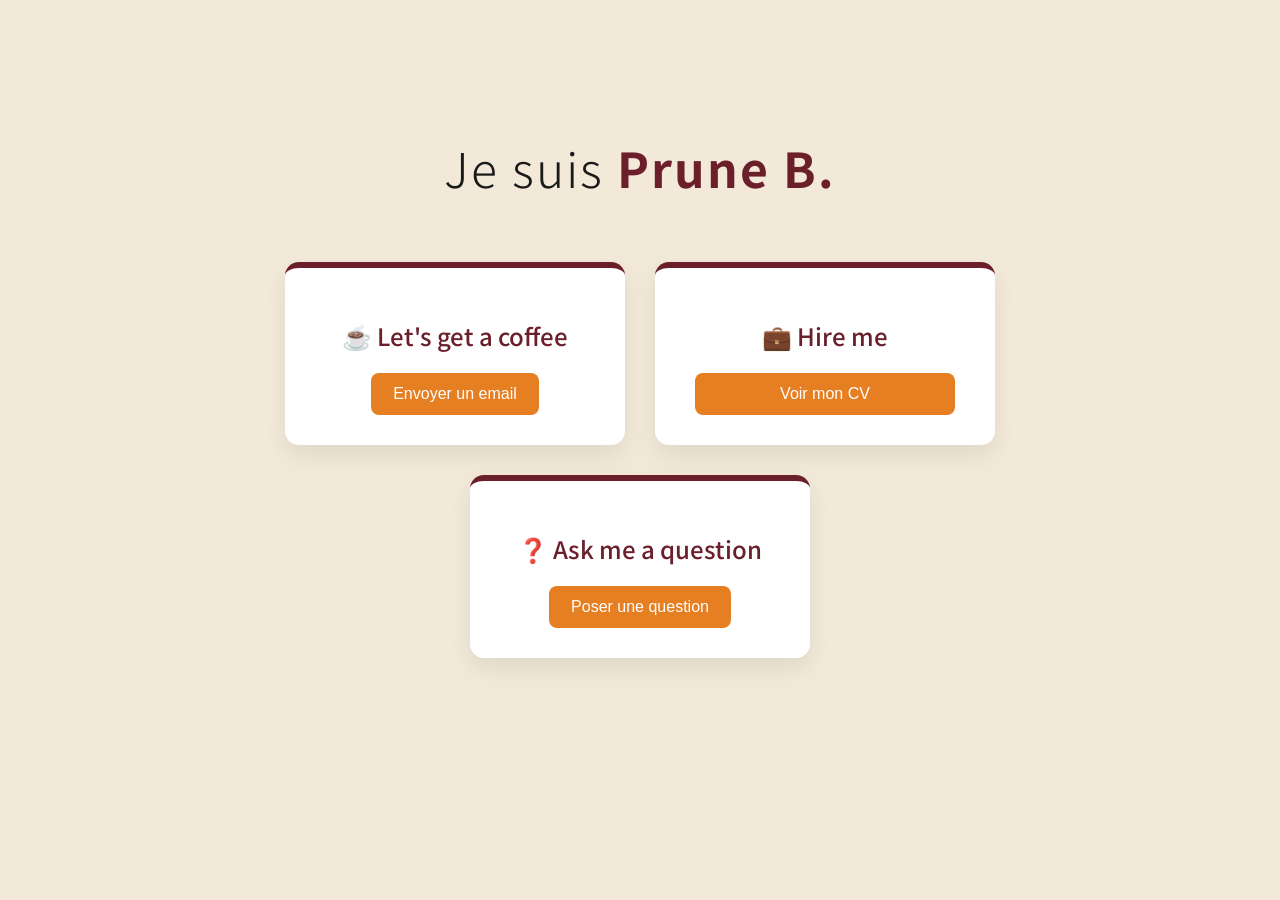
<file: index.html>
<!DOCTYPE html>
<html lang="fr">
<head>
    <meta charset="UTF-8">
    <meta name="viewport" content="width=device-width, initial-scale=1.0">
    <title>Prune B.</title>
    <link rel="stylesheet" href="style.css">
</head>
<body>

    <div class="container">
        <h1 class="name">Je suis <span>Prune B.</span></h1>

        <div class="options">
            <div class="option-card">
                <h2>☕ Let's get a coffee</h2>
                <button onclick="sendEmail('prunefacet@gmail.com')">Envoyer un email</button>
            </div>

            <div class="option-card">
                <h2>💼 Hire me</h2>
                <a href="cv.html"><button>Voir mon CV</button></a>
            </div>

            <div class="option-card">
                <h2>❓ Ask me a question</h2>
                <button onclick="sendEmail('prunefacet@gmail.com')">Poser une question</button>
            </div>
        </div>
    </div>

<script src="script.js"></script>
</body>
</html>
</file>
<file: style.css>
@import url('https://fonts.googleapis.com/css2?family=Noto+Sans+JP:wght@300;500;700&display=swap');

body {
    margin: 0;
    padding: 0;
    background: #F2E9D8;
    font-family: 'Noto Sans JP', sans-serif;
    color: #1A1A1A;
}

.container {
    max-width: 900px;
    margin: 80px auto;
    text-align: center;
    padding: 20px;
}

.name {
    font-size: 3rem;
    font-weight: 300;
    letter-spacing: 2px;
}

.name span {
    color: #6A1F2A;
    font-weight: 700;
}

.options {
    margin-top: 60px;
    display: flex;
    flex-wrap: wrap;
    justify-content: center;
    gap: 30px;
}

.option-card {
    background: white;
    border-radius: 14px;
    padding: 30px 40px;
    width: 260px;
    box-shadow: 0 10px 25px rgba(0,0,0,0.08);
    transition: transform .3s ease, box-shadow .3s ease;
    border-top: 6px solid #6A1F2A;
}

.option-card:hover {
    transform: translateY(-8px);
    box-shadow: 0 18px 35px rgba(0,0,0,0.12);
}

.option-card h2 {
    font-weight: 500;
    margin-bottom: 20px;
    color: #6A1F2A;
}

button {
    background: #E67E22;
    border: none;
    padding: 12px 22px;
    border-radius: 8px;
    color: white;
    font-size: 1rem;
    cursor: pointer;
    transition: background .3s ease;
}

button:hover {
    background: #cf6f1d;
}

a button {
    width: 100%;
}
</file>
